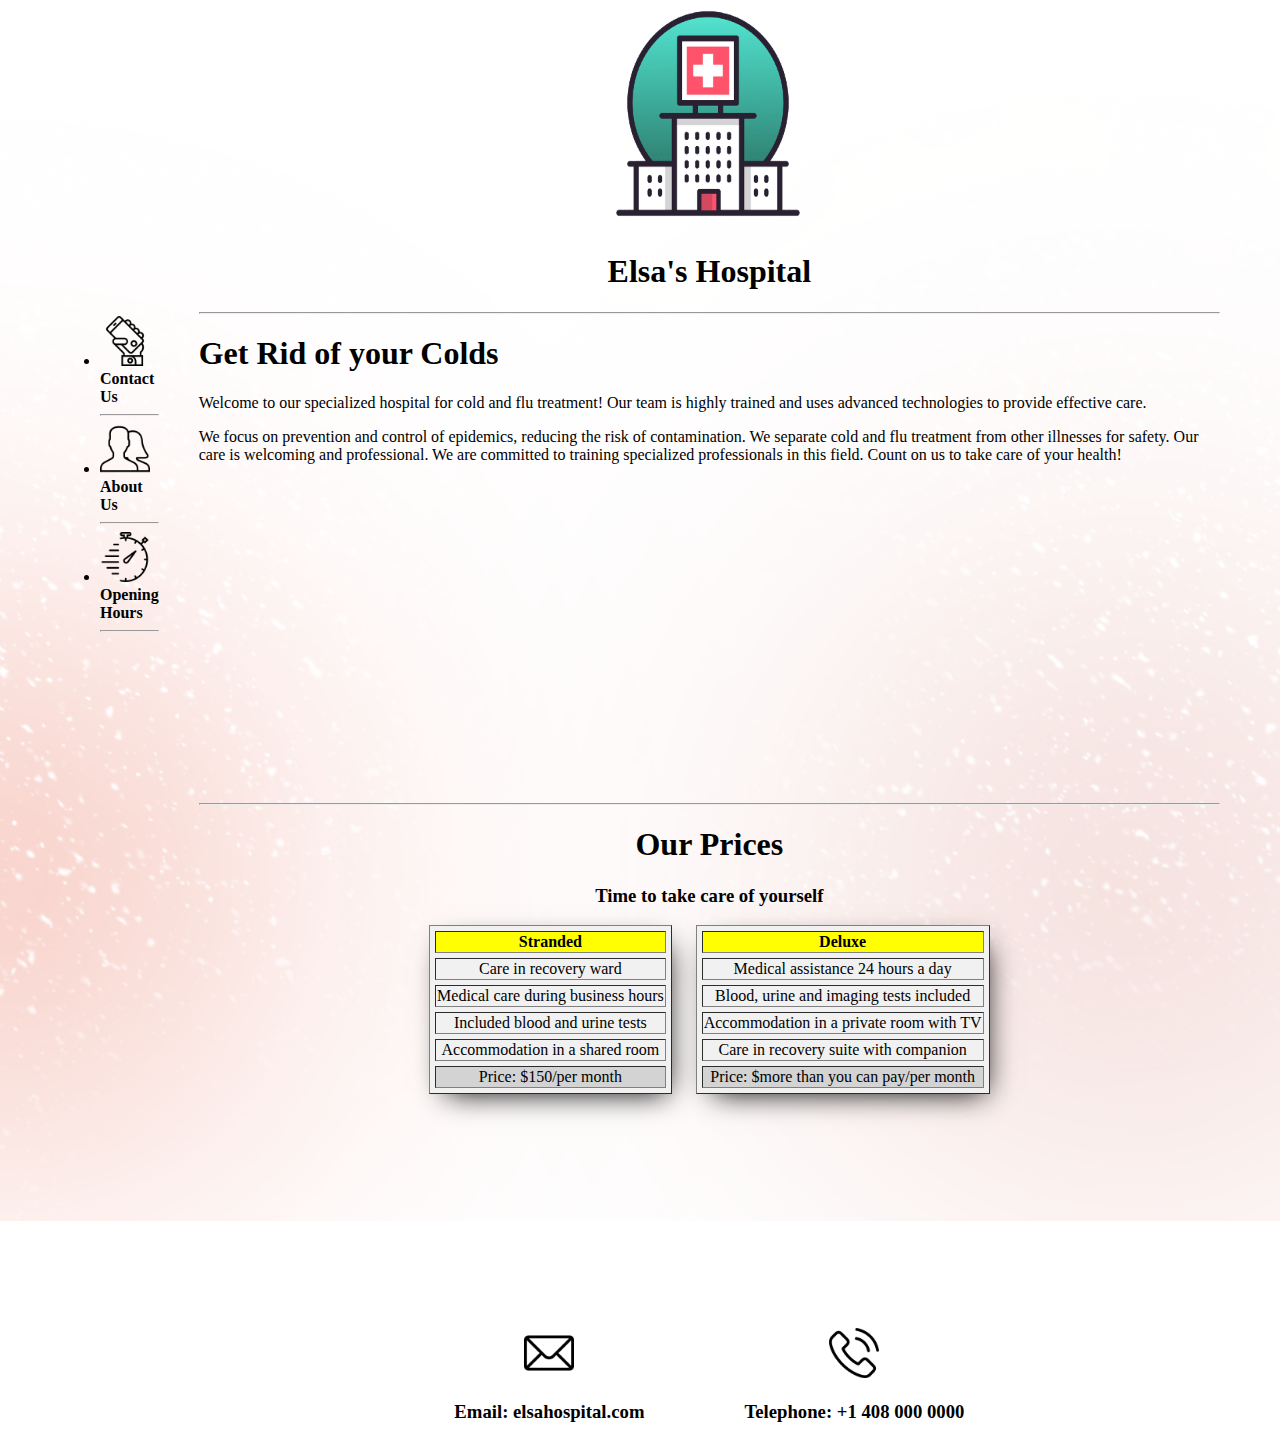
<file: index.html>
<!DOCTYPE html>
<html lang="en">
  <head>
    <meta charset="UTF-8" />
    <meta http-equiv="X-UA-Compatible" content="IE=edge" />
    <meta name="viewport" content="width=device-width, initial-scale=1.0" />
    <title>Elsa's Hospital - HOME</title>
    <link rel="stylesheet" href="base.css" />
  </head>
  <body>
    <div class="wrapper">
      <div class="menu">
        
        <ul>
          <li>
            <a href="contact.html"><img src="smartphone.png" width="50" /></a>
          </li>
          <strong>Contact Us</strong>
          <hr />
          <li>
            <a href="about.html"><img src="users.png" width="50" /></a>
          </li>
          <strong> About Us</strong>
          <hr />
          <li>
            <a href="hours.html"><img src="stopwatch.png" width="50" /></a>
          </li>
          <strong>Opening Hours</strong>
          <hr />
        </ul>
      </div>

      <div class="main">
        <div class="header">
          <img
            title="Elsa's Hospital"
            alt="Hospital description"
            src="pngwing.com.png"
            width="200"
            height="80%"
          />
            <h1>
                <strong>Elsa's Hospital</strong>
            </h1>
        </div>

        <div class="content">
          <div class="apresentation">

            <hr><h1>Get Rid of your Colds</h1>
            <p>
              Welcome to our specialized hospital for cold and flu treatment!
              Our team is highly trained and uses advanced technologies to
              provide effective care.
            </p>
            <p>
              We focus on prevention and control of epidemics, reducing the risk
              of contamination. We separate cold and flu treatment from other
              illnesses for safety. Our care is welcoming and professional. We
              are committed to training specialized professionals in this field.
              Count on us to take care of your health!
            </p>

            <iframe
              src="https://www.youtube.com/embed/KqCUuvl1myg"
              title="YouTube video player"
              frameborder="0"
              allow="accelerometer; autoplay; clipboard-write; encrypted-media; gyroscope; picture-in-picture; web-share"
              width="560"
              height="315"
              allowfullscreen
            ></iframe>
            <hr />
          </div>

          <div class="prices">
            <h1 style="text-align: center">Our Prices</h1>
            <h3 style="text-align: center">Time to take care of yourself</h3>
          </div>
          <div class="table-wrapper">
            <table
              summary="This table aims to present values ​​and their plans"
              border="1"
              cellspacing="5"
              align="center"
            >
              <thead>
                <tr>
                  <th>Stranded</th>
                </tr>
              </thead>

              <tbody>
                <tr>
                  <td>Care in recovery ward</td>
                </tr>
                <tr>
                  <td>Medical care during business hours</td>
                </tr>
                <tr>
                  <td>Included blood and urine tests</td>
                </tr>
                <tr>
                  <td>Accommodation in a shared room</td>
                </tr>
              </tbody>

              <tfoot>
                <tr>
                  <td>Price: $150/per month</td>
                </tr>
              </tfoot>
            </table>

            <table
              summary="This table aims to present values ​​and their plans"
              border="1"
              cellspacing="5"
              align="center"
            >
              <thead>
                <tr>
                  <th>Deluxe</th>
                </tr>
              </thead>

              <tbody>
                <tr>
                  <td>Medical assistance 24 hours a day</td>
                </tr>
                <tr>
                  <td>Blood, urine and imaging tests included</td>
                </tr>
                <tr>
                  <td>Accommodation in a private room with TV</td>
                </tr>
                <tr>
                  <td>Care in recovery suite with companion</td>
                </tr>
              </tbody>

              <tfoot>
                <tr>
                  <td>Price: $more than you can pay/per month</td>
                </tr>
              </tfoot>
            </table>
          </div>
        </div>

        <div class="footer">
          <div class="image-wrapper">
            
            <div class="text-overlay">
                <div class="left">
                    <img src="mail.png" width="50" >
                    <h3>Email: elsahospital.com</h3>
                </div>

                <div class="rigth">
                    <img src="phone-call.png" width="50" />
                    <h3>Telephone: +1 408 000 0000</h3>
                </div>       
            </div>
          </div>
        </div>
      </div>
    </div>
  </body>
</html>
</file>
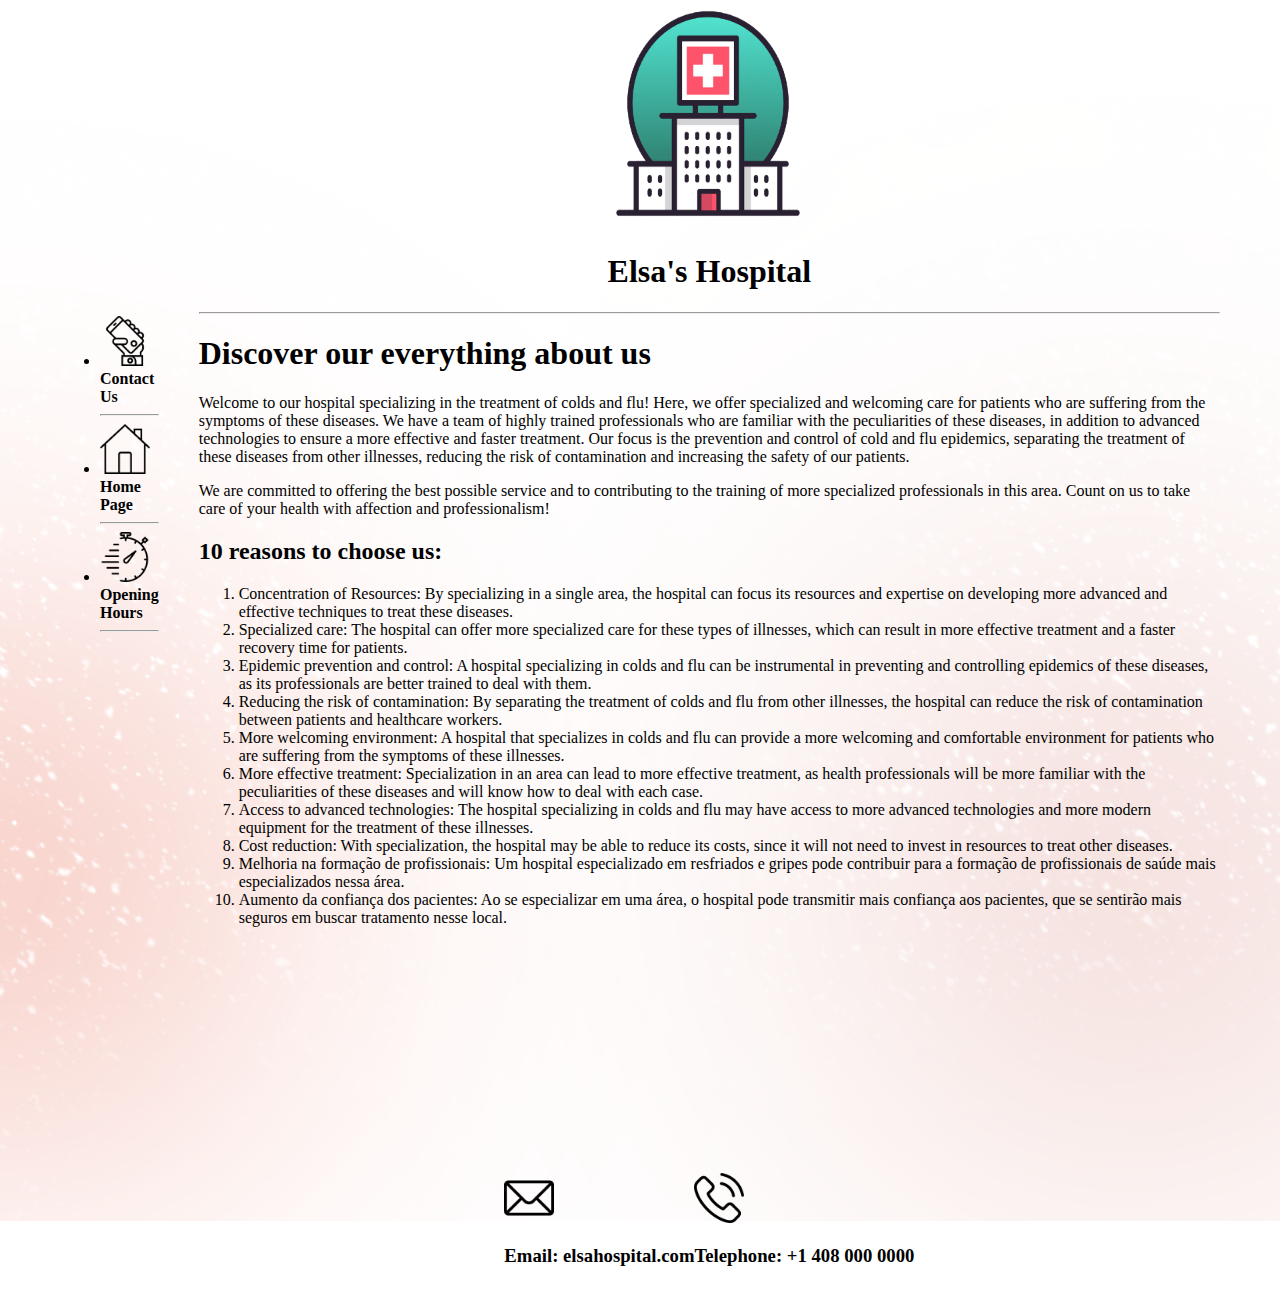
<file: about.html>
<!DOCTYPE html>
<html lang="en">
<head>
    <meta charset="UTF-8">
    <meta http-equiv="X-UA-Compatible" content="IE=edge">
    <meta name="viewport" content="width=device-width, initial-scale=1.0">
    <title>Elsa's Hospital - about</title>
    <link rel="stylesheet" href="base.css">
</head>
<body>
    <div class="wrapper">
        <div class="menu">
        <ul>
          <li>
            <a href="contact.html"><img src="smartphone.png" width="50" /></a>
          </li>
          <strong>Contact Us</strong>
          <hr />
          <li>
            <a href="index.html"><img src="home.png" width="50" /></a>
          </li>
          <strong>Home Page</strong>
          <hr />
          <li>
            <a href="hours.html"><img src="stopwatch.png" width="50" /></a>
          </li>
          <strong>Opening Hours</strong>
          <hr />
        </ul>
        </div>

        <div class="main">
            <div class="header">
          <img
            title="Elsa's Hospital"
            alt="Hospital description"
            src="pngwing.com.png"
            width="200"
            height="80%"
          />
            <h1>
                <strong>Elsa's Hospital</strong>
            </h1>
            </div>
    
            <div class="content">
                <hr><h1>Discover our everything about us</h1>
                <p>Welcome to our hospital specializing in the treatment of colds and flu! Here, we offer specialized and welcoming care for patients who are suffering from the symptoms of these diseases. We have a team of highly trained professionals who are familiar with the peculiarities of these diseases,
                    in addition to advanced technologies to ensure a more effective and faster treatment. Our focus is the prevention and control of cold and flu epidemics, separating the treatment of these diseases from other illnesses, reducing the risk of contamination and increasing the safety of our patients.</p>
                <p>We are committed to offering the best possible service and to contributing to the training of more specialized professionals in this area. Count on us to take care of your health with affection and professionalism!</p>
                <h2>10 reasons to choose us:</h2>
                <ol>
                    <li>Concentration of Resources: By specializing in a single area, the hospital can focus its resources and expertise on developing more advanced and effective techniques to treat these diseases.</li>
                    <li>Specialized care: The hospital can offer more specialized care for these types of illnesses, which can result in more effective treatment and a faster recovery time for patients.</li>
                    <li>Epidemic prevention and control: A hospital specializing in colds and flu can be instrumental in preventing and controlling epidemics of these diseases, as its professionals are better trained to deal with them.</li>
                    <li>Reducing the risk of contamination: By separating the treatment of colds and flu from other illnesses, the hospital can reduce the risk of contamination between patients and healthcare workers.</li>
                    <li>More welcoming environment: A hospital that specializes in colds and flu can provide a more welcoming and comfortable environment for patients who are suffering from the symptoms of these illnesses.</li>
                    <li>More effective treatment: Specialization in an area can lead to more effective treatment, as health professionals will be more familiar with the peculiarities of these diseases and will know how to deal with each case.</li>
                    <li>Access to advanced technologies: The hospital specializing in colds and flu may have access to more advanced technologies and more modern equipment for the treatment of these illnesses.</li>
                    <li>Cost reduction: With specialization, the hospital may be able to reduce its costs, since it will not need to invest in resources to treat other diseases.</li>
                    <li>Melhoria na formação de profissionais: Um hospital especializado em resfriados e gripes pode contribuir para a formação de profissionais de saúde mais especializados nessa área.</li>
                    <li>Aumento da confiança dos pacientes: Ao se especializar em uma área, o hospital pode transmitir mais confiança aos pacientes, que se sentirão mais seguros em buscar tratamento nesse local.</li>                
                </ol>
            </div>
    
            <div class="footer">
            <div class="text-overlay">
                <div class="left">
                    <img src="mail.png" width="50" >
                    <h3>Email: elsahospital.com</h3>
                </div>

                <div class="rigth">
                    <img src="phone-call.png" width="50" />
                    <h3>Telephone: +1 408 000 0000</h3>
                </div>       
            </div>
            </div>
        </div>
    </div>
</body>
</html>
</file>
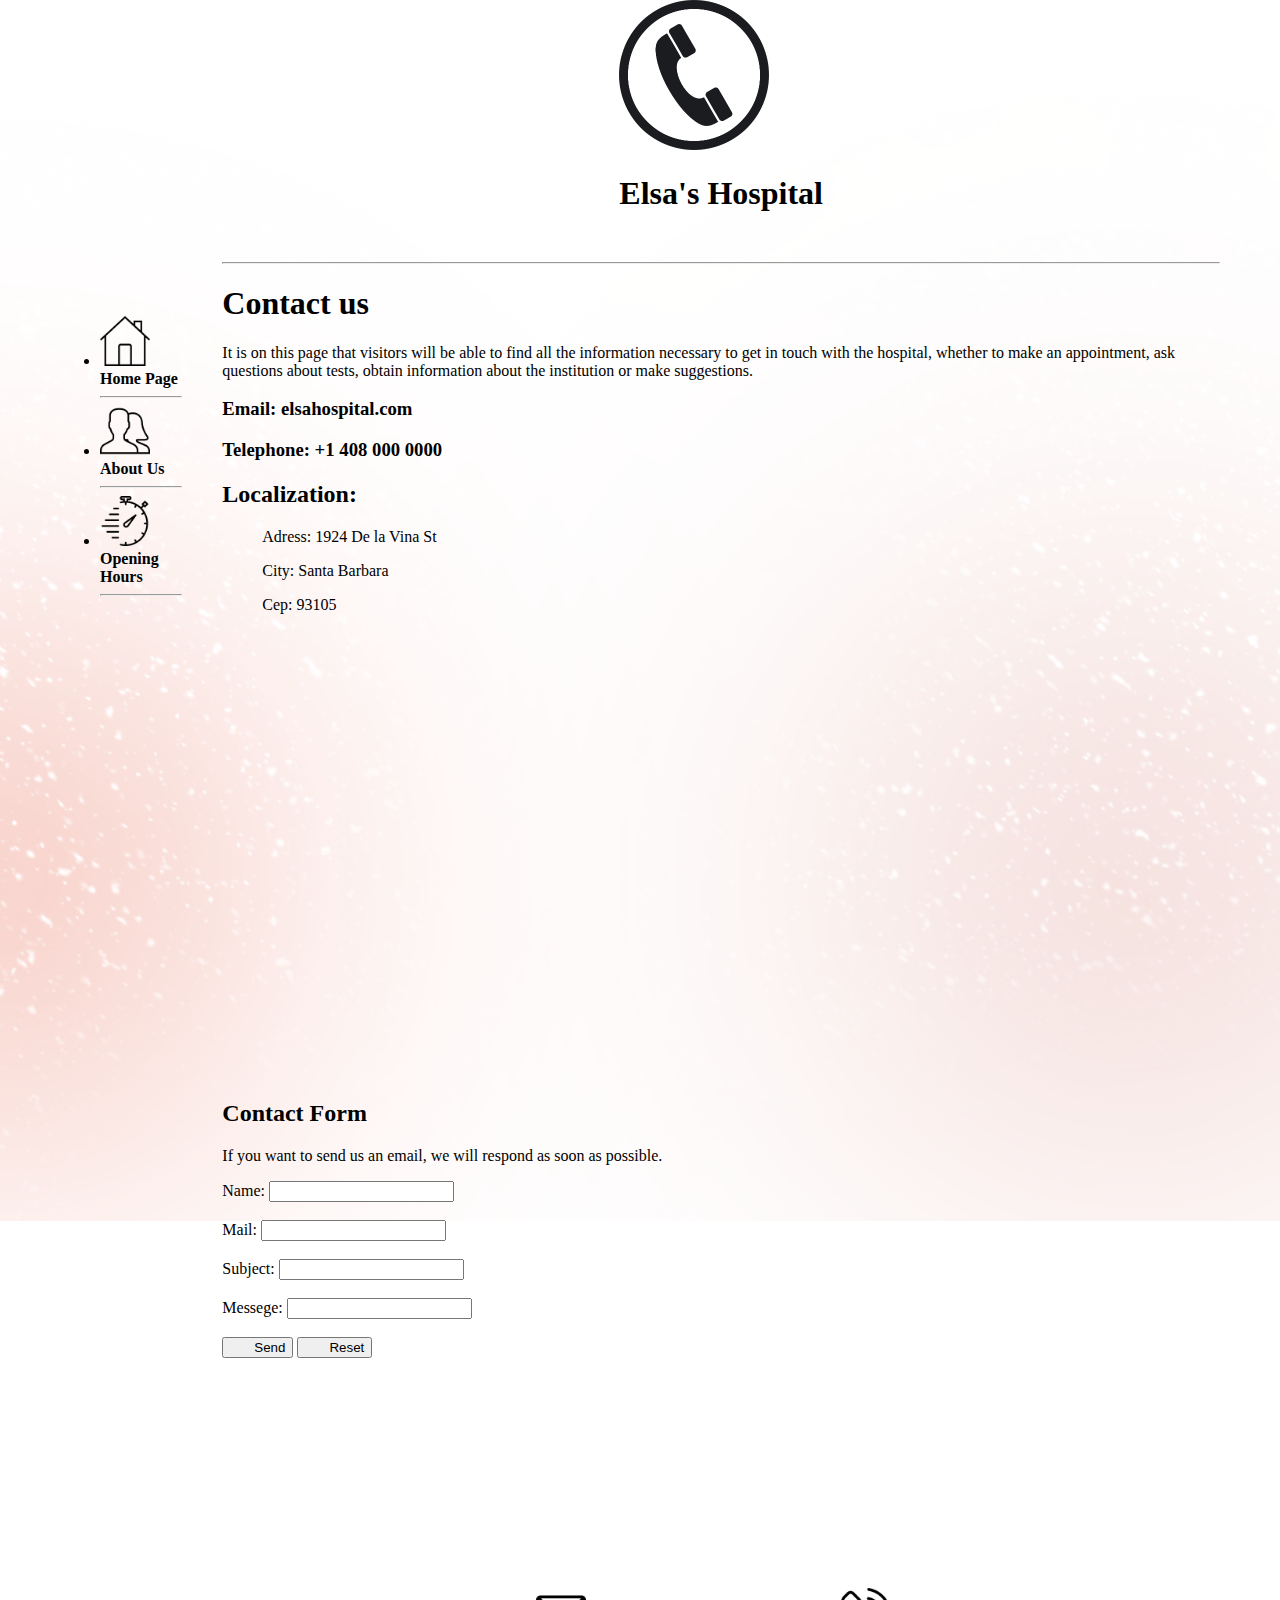
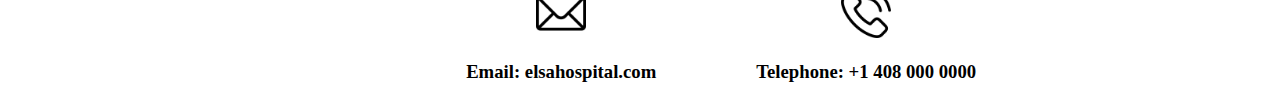
<file: contact.html>
<!DOCTYPE html>
<html lang="en">
  <head>
    <meta charset="UTF-8" />
    <meta http-equiv="X-UA-Compatible" content="IE=edge" />
    <meta name="viewport" content="width=device-width, initial-scale=1.0" />
    <title>Elsa's Hospital - Contact</title>
    <link rel="stylesheet" href="base.css" />
  </head>
  <body>
    <div class="wrapper">
      <div class="menu">
        
        <ul>
          <li>
            <a href="index.html"><img src="home.png" width="50" /></a>
          </li>
          <strong>Home Page</strong>
          <hr />
          <li>
            <a href="about.html"><img src="users.png" width="50" /></a>
          </li>
          <strong> About Us</strong>
          <hr />
          <li>
            <a href="hours.html"><img src="stopwatch.png" width="50" /></a>
          </li>
          <strong>Opening Hours</strong>
          <hr />
        </ul>
      </div>

      <div class="main">
        <div class="header">
          <img
            title="Elsa's Hospital"
            alt="Hospital description"
            src="pngegg.png"
            
            width="150"
           
          />
            <h1>
                <strong>Elsa's Hospital</strong>
            </h1>
        </div>

        <div class="content">
          <div class="apresentation">

           <hr><h1>Contact us</h1>
            <p>It is on this page that visitors will be able to find all the information necessary to get in touch with the hospital, whether to make an appointment, ask questions about tests, obtain information about the institution or make suggestions.</p>
           <h3>Email: elsahospital.com</h3>
           <h3>Telephone: +1 408 000 0000</h3>

           <h2>Localization:</h2>
           <ul>Adress: 1924 De la Vina St</ul>
           <ul>City: Santa Barbara</ul>
           <ul>Cep: 93105</ul>
           <iframe src="https://www.google.com/maps/embed?pb=!1m18!1m12!1m3!1d15337.94817403982!2d-48.052691817283645!3d-16.04019653836859!2m3!1f0!2f0!3f0!3m2!1i1024!2i768!4f13.1!3m3!1m2!1s0x935980fdc8697cdf%3A0x53e335410e2fc5a2!2sHospital%20Regional%20de%20Santa%20Maria!5e0!3m2!1spt-BR!2sbr!4v1679937169290!5m2!1spt-BR!2sbr" width="600" height="450" style="border:0;" allowfullscreen="" loading="lazy" referrerpolicy="no-referrer-when-downgrade"></iframe>
           <p></p>

           <h2>Contact Form</h2>
           <p>If you want to send us an email, we will respond as soon as possible.</p>

           <form name="Send" onsubmit="alert('Form sended');" autocomplete="on" method="POST" >
            Name: <input type="text" name="name" /><br>
            <br>Mail: <input type="email" name="email" /><br>
            <br>Subject: <input type="text" name="text" /><br>
            <br>Messege: <input type="text" name="text" /><br>
            <br><button type="submit">Send</button>
            <button type="reset">Reset</button>
          </form>
          </div>
        </div>

        <div class="footer">
          <div class="image-wrapper">
            
            <div class="text-overlay">
                <div class="left">
                    <img src="mail.png" width="50" >
                    <h3>Email: elsahospital.com</h3>
                </div>

                <div class="rigth">
                    <img src="phone-call.png" width="50" />
                    <h3>Telephone: +1 408 000 0000</h3>

                    
                </div>       
            </div>
          </div>
        </div>
      </div>
    </div>
  </body>
</html>
</file>
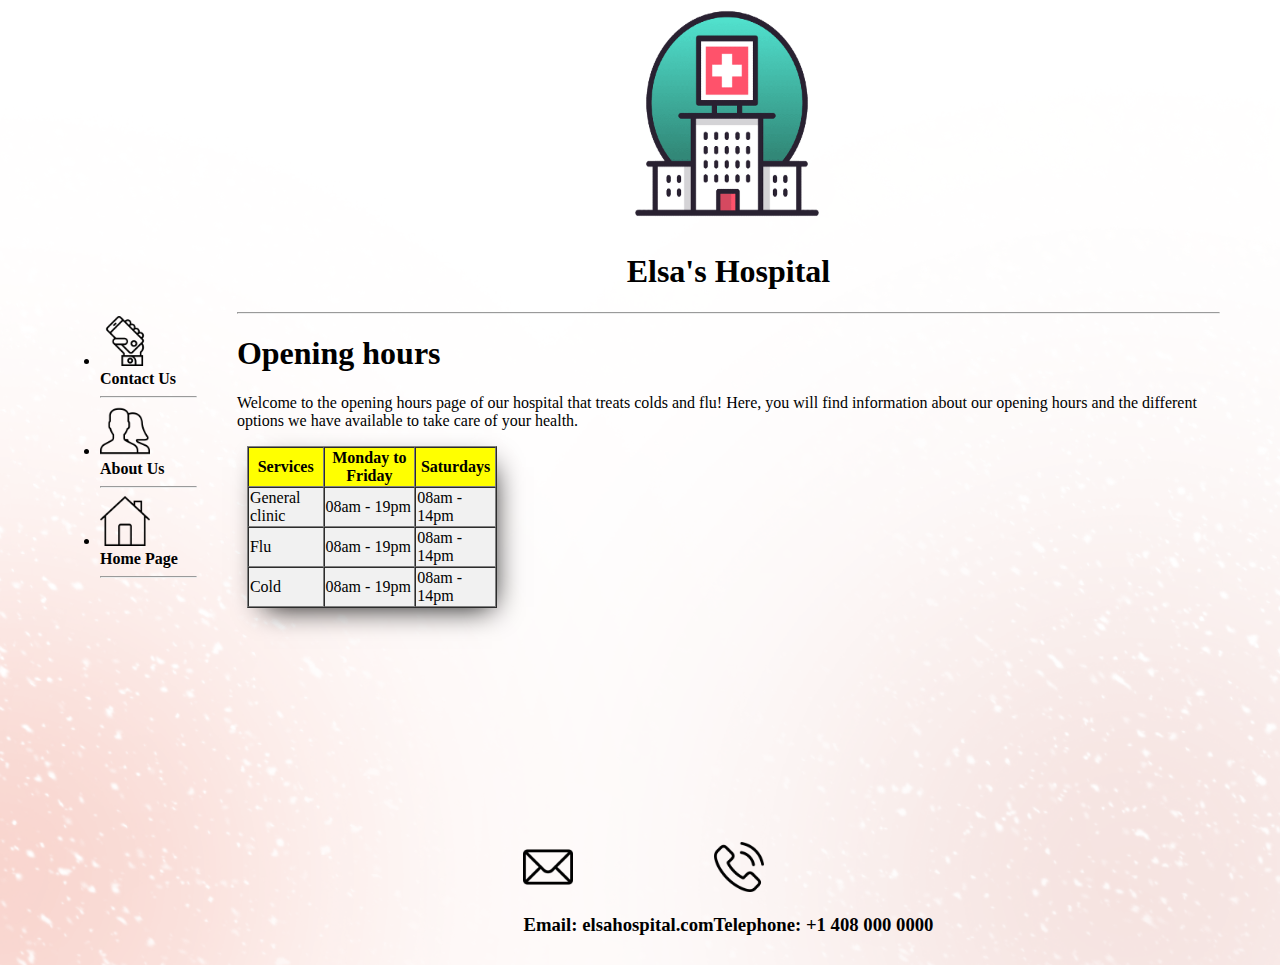
<file: hours.html>
<!DOCTYPE html>
<html lang="en">
<head>
    <meta charset="UTF-8">
    <meta http-equiv="X-UA-Compatible" content="IE=edge">
    <meta name="viewport" content="width=device-width, initial-scale=1.0">
    <title>Elsa's Hospital - Hours</title>
    <link rel="stylesheet" href="base.css">
</head>
<body>
    <div class="wrapper">
        <div class="menu">
            <ul>
                <li>
                  <a href="contact.html"><img src="smartphone.png" width="50" /></a>
                </li>
                <strong>Contact Us</strong>
                <hr />
                <li>
                  <a href="about.html"><img src="users.png" width="50" /></a>
                </li>
                <strong> About Us</strong>
                <hr />
                <li>
                    <a href="index.html"><img src="home.png" width="50" /></a>
                  </li>
                  <strong>Home Page</strong>
                  <hr />
              </ul>
        </div>

        <div class="main">
            <div class="header">
                <img
                title="Elsa's Hospital"
                alt="Hospital description"
                src="pngwing.com.png"
                width="200"
                height="80%"
              />
                <h1>
                    <strong>Elsa's Hospital</strong>
                </h1>
            </div>
    
            <div class="content">
                <hr><h1>Opening hours</h1>
                <p>Welcome to the opening hours page of our hospital that treats colds and flu! Here, you will find information about our opening hours and the different options we have available to take care of your health.</p>
                <div class="opening">
                    <table summary="This table is intended to present hospital operating hours" border="1" width="250" cellspacing="0"  align="center">
                        <thead>
                            <tr>
                                <th>Services</th>
                                <th>Monday to Friday</th>
                                <th>Saturdays</th>
                                
                            </tr>
                        </thead>
                        <tbody>
                            <tr>
                                <td>General clinic</td>
                                <td>08am - 19pm</td>
                                <td>08am - 14pm</td>
                                
                            </tr>
                            <tr>
                                <td>Flu</td>
                                <td>08am - 19pm</td>
                                <td>08am - 14pm</td>
                                
                            </tr>
                            <tr>
                                <td>Cold</td>
                                <td>08am - 19pm</td>
                                <td>08am - 14pm</td>
                                
                            </tr>
                           
                    </table>
                </div>
            </div>
    
            <div class="footer">
                <div class="text-overlay">
                    <div class="left">
                        <img src="mail.png" width="50" >
                        <h3>Email: elsahospital.com</h3>
                    </div>
    
                    <div class="rigth">
                        <img src="phone-call.png" width="50" />
                        <h3>Telephone: +1 408 000 0000</h3>
                    </div>       
                </div>
            </div>
        </div>
    </div>
</body>
</html>
</file>
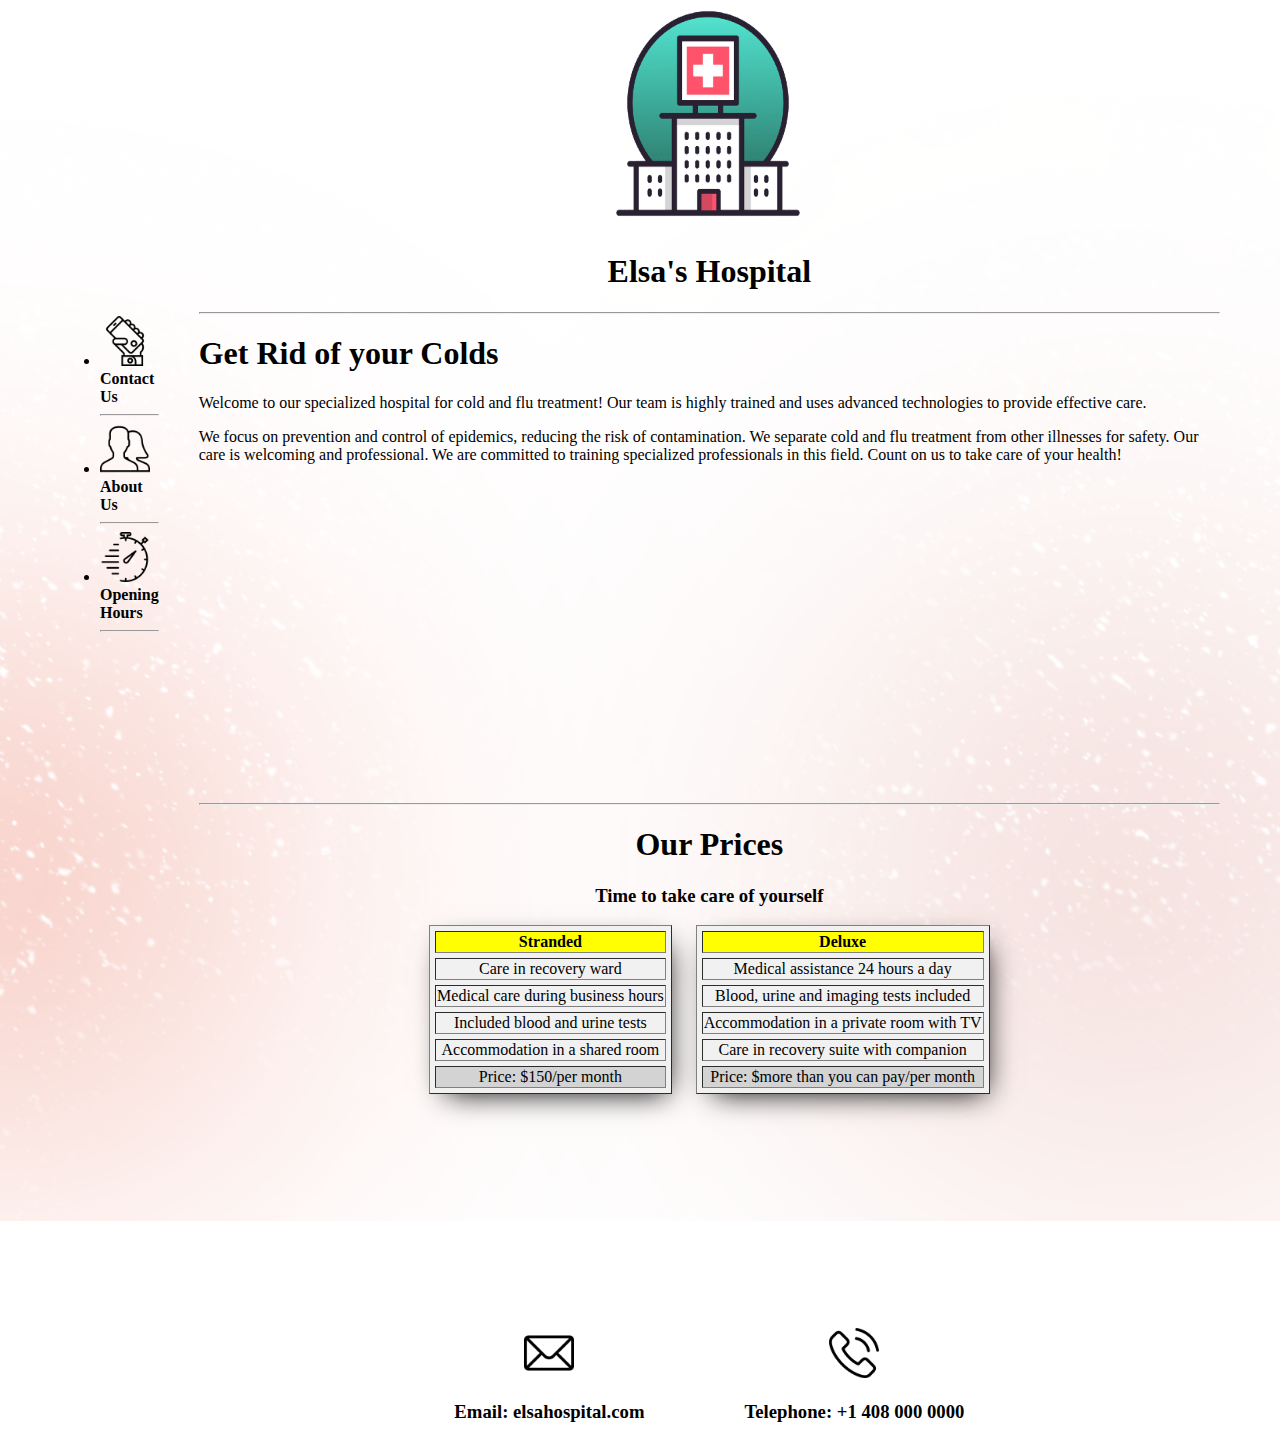
<file: template.html>
<!DOCTYPE html>
<html lang="en">
  <head>
    <meta charset="UTF-8" />
    <meta http-equiv="X-UA-Compatible" content="IE=edge" />
    <meta name="viewport" content="width=device-width, initial-scale=1.0" />
    <title>Elsa's Hospital</title>
    <link rel="stylesheet" href="base.css" />
  </head>
  <body>
    <div class="wrapper">
      <div class="menu">
        
        <ul>
          <li>
            <a href="contact.html"><img src="smartphone.png" width="50" /></a>
          </li>
          <strong>Contact Us</strong>
          <hr />
          <li>
            <a href="about.html"><img src="users.png" width="50" /></a>
          </li>
          <strong> About Us</strong>
          <hr />
          <li>
            <a href="#"><img src="stopwatch.png" width="50" /></a>
          </li>
          <strong>Opening Hours</strong>
          <hr />
        </ul>
      </div>

      <div class="main">
        <div class="header">
          <img
            title="Elsa's Hospital"
            alt="Hospital description"
            src="pngwing.com.png"
            width="200"
            height="80%"
          />
            <h1>
                <strong>Elsa's Hospital</strong>
            </h1>
        </div>

        <div class="content">
          <div class="apresentation">

            <hr><h1>Get Rid of your Colds</h1>
            <p>
              Welcome to our specialized hospital for cold and flu treatment!
              Our team is highly trained and uses advanced technologies to
              provide effective care.
            </p>
            <p>
              We focus on prevention and control of epidemics, reducing the risk
              of contamination. We separate cold and flu treatment from other
              illnesses for safety. Our care is welcoming and professional. We
              are committed to training specialized professionals in this field.
              Count on us to take care of your health!
            </p>

            <iframe
              src="https://www.youtube.com/embed/KqCUuvl1myg"
              title="YouTube video player"
              frameborder="0"
              allow="accelerometer; autoplay; clipboard-write; encrypted-media; gyroscope; picture-in-picture; web-share"
              width="560"
              height="315"
              allowfullscreen
            ></iframe>
            <hr />
          </div>

          <div class="prices">
            <h1 style="text-align: center">Our Prices</h1>
            <h3 style="text-align: center">Time to take care of yourself</h3>
          </div>
          <div class="table-wrapper">
            <table
              summary="This table aims to present values ​​and their plans"
              border="1"
              cellspacing="5"
              align="center"
            >
              <thead>
                <tr>
                  <th>Stranded</th>
                </tr>
              </thead>

              <tbody>
                <tr>
                  <td>Care in recovery ward</td>
                </tr>
                <tr>
                  <td>Medical care during business hours</td>
                </tr>
                <tr>
                  <td>Included blood and urine tests</td>
                </tr>
                <tr>
                  <td>Accommodation in a shared room</td>
                </tr>
              </tbody>

              <tfoot>
                <tr>
                  <td>Price: $150/per month</td>
                </tr>
              </tfoot>
            </table>

            <table
              summary="This table aims to present values ​​and their plans"
              border="1"
              cellspacing="5"
              align="center"
            >
              <thead>
                <tr>
                  <th>Deluxe</th>
                </tr>
              </thead>

              <tbody>
                <tr>
                  <td>Medical assistance 24 hours a day</td>
                </tr>
                <tr>
                  <td>Blood, urine and imaging tests included</td>
                </tr>
                <tr>
                  <td>Accommodation in a private room with TV</td>
                </tr>
                <tr>
                  <td>Care in recovery suite with companion</td>
                </tr>
              </tbody>

              <tfoot>
                <tr>
                  <td>Price: $more than you can pay/per month</td>
                </tr>
              </tfoot>
            </table>
          </div>
        </div>

        <div class="footer">
          <div class="image-wrapper">
            
            <div class="text-overlay">
                <div class="left">
                    <img src="mail.png" width="50" >
                    <h3>Email: elsahospital.com</h3>
                </div>

                <div class="rigth">
                    <img src="phone-call.png" width="50" />
                    <h3>Telephone: +1 408 000 0000</h3>
                </div>       
            </div>
          </div>
        </div>
      </div>
    </div>
  </body>
</html>
</file>
<file: base.css>
html, body {
    margin: 0;
}
body {
    background: url('snow-overlays.png') no-repeat center center fixed;
    background-size: cover;
    background-position: center;
    background-attachment: fixed;
}



.wrapper {
    width: 1200px;
    display: flex;
    margin: 0 auto;
    background-color: rgba(127, 255, 212, 0);
}
.main {
    display: flex;
    flex-flow: column;

    justify-content: center;
  align-items: center;
 
}
.menu {
    width: 15%;
    background-color: rgba(173, 216, 230, 0);
    padding: 300px 20px 0px;
    
}
.header {
    background-color: rgba(13, 72, 104, 0);
    min-height: 150px;
}
.content {
    background-color: rgba(173, 216, 230, 0);
    min-height: 300px;
    padding: 20px;
}

table{
    -webkit-box-shadow: 6px 10px 28px -11px rgba(0,0,0,1);
    -moz-box-shadow: 6px 10px 28px -11px rgba(0,0,0,1);
    box-shadow: 6px 10px 28px -11px rgba(0,0,0,1);
    background-color: #f1f1f1;
 
}

table thead th{
    background-color: yellow;
    color: black;
}

table tbody tr:nth:nth-child(even) td {
    background-color: #82a8bb;
}

table tbody tr:hover td{
    background-color: #e9e9e9;
    cursor: pointer;
}

table tfoot td{
    background-color: lightgray;
}

.table-wrapper {
    text-align: center;
}

table {
    display: inline-block;
    margin: 0 10px;
  }

iframe {
    display: block;
    margin: 0 auto;
}

.prices{
    text-align: center;
    
}


.footer {
    padding-top: 200px;
    background-color: rgba(173, 216, 230, 0);
   
   
    bottom: 20;

}

.image-wrapper {
    position: relative;
  }
  
  .text-overlay {
   

    bottom: 0;
    left: 0;
    
    display: flex;
    justify-content: space-between;
    align-items: center;
    padding: 10px;

  }

  .footer .image-wrapper .text-overlay .left {
    
    float: left;
    text-align: center;
  }
  
  .footer .image-wrapper .text-overlay .rigth {
    padding-left: 100px;
    float: right;
    text-align: center;
  }

button{
    padding-left: 30px;
}
</file>
